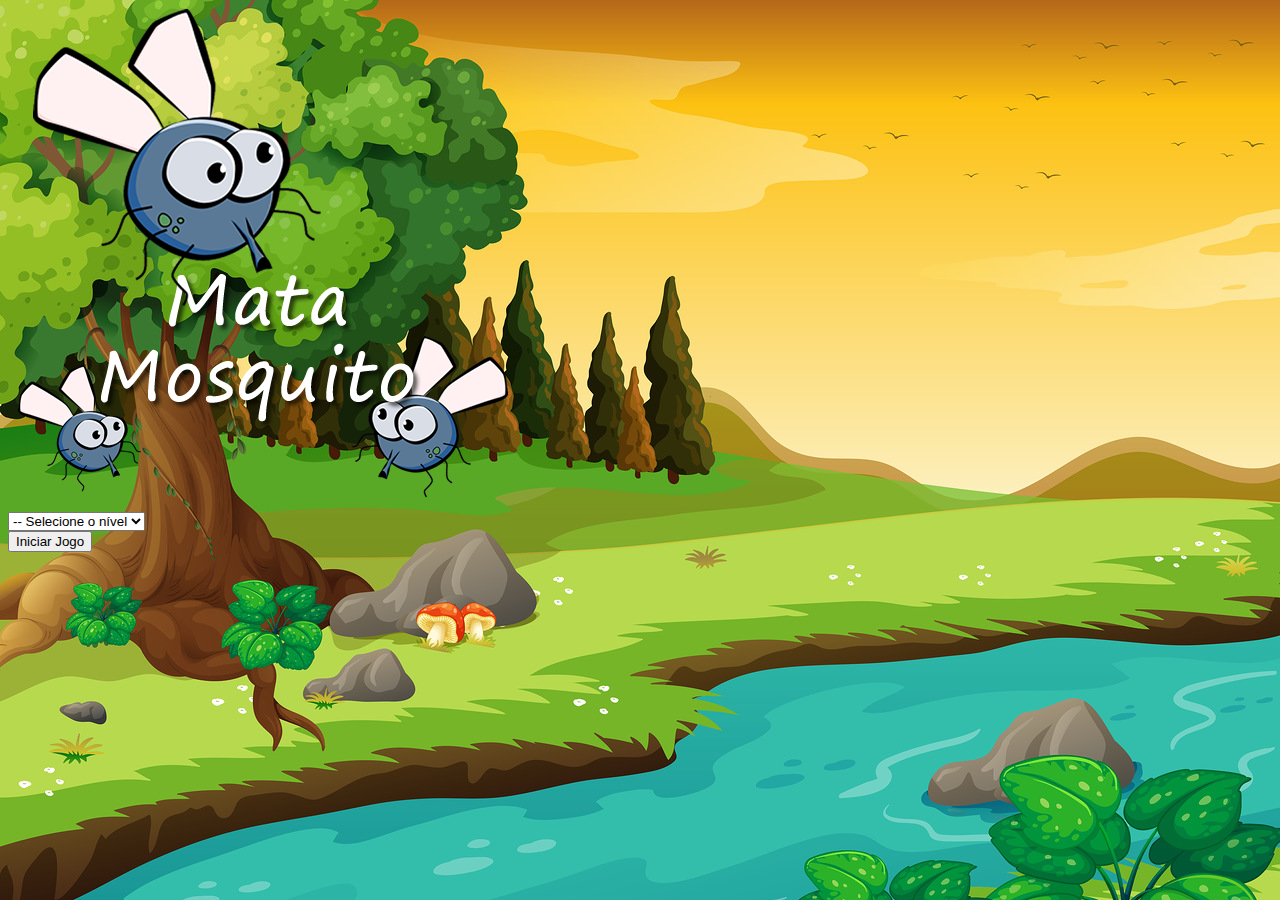
<file: index.html>
<!DOCTYPE html>
<html>
    <head>
        <link rel="stylesheet" href="https://cdn.jsdelivr.net/npm/bootstrap@4.6.0/dist/css/bootstrap.min.css" integrity="sha384-B0vP5xmATw1+K9KRQjQERJvTumQW0nPEzvF6L/Z6nronJ3oUOFUFpCjEUQouq2+l" crossorigin="anonymous">

        <script src="jogo.js"></script>
        <link rel="stylesheet" href="estilo.css">

        <script>
            function iniciarJogo() {
                var nivel = document.getElementById('nivel').value

                if(nivel === '' ) alert('Selecione um nível')
                else window.location.href = 'app.html?' + nivel
            }
        </script>
    </head>
    <body style="background-image: url('imagens/bg.jpg'); background-size: cover;">
        <div class="container">
            <div class="row">
                <div class="col">
                    <div class="d-flex justify-content-center">
                        <img src="imagens/game.png">
                    </div>
                </div>
            </div>

            <div class="row">
                <div class="col">
                    <div class="d-flex justify-content-center">
                        <div class="mb-2">
                            <select class="form-control" id="nivel">
                                <option value=""> -- Selecione o nível</option>
                                <option value="normal"> -- Normal</option>
                                <option value="dificil"> -- Difícil</option>
                            </select>
                        </div>
                    </div>
                </div>
            </div>

            <div class="row">
                <div class="col">
                    <div class="d-flex justify-content-center">
                        <button class="btn btn-dark btn-lg" onclick="iniciarJogo()">Iniciar Jogo</button>
                    </div>
                </div>
            </div>
        </div>
    </body>
</html>
</file>
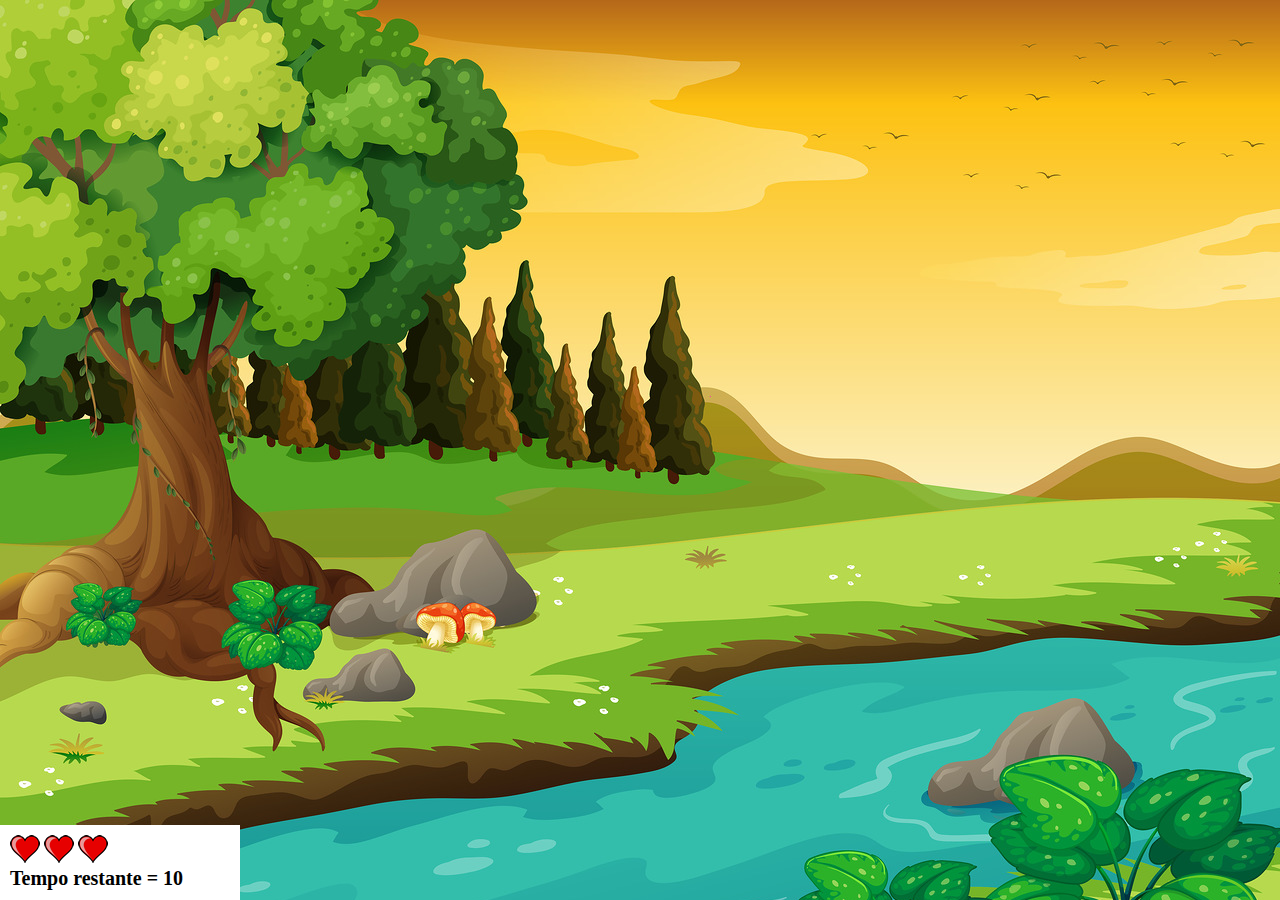
<file: app.html>
<!DOCTYPE html>
<html>
    <head>
        <link rel="stylesheet" href="https://cdn.jsdelivr.net/npm/bootstrap@4.6.0/dist/css/bootstrap.min.css" integrity="sha384-B0vP5xmATw1+K9KRQjQERJvTumQW0nPEzvF6L/Z6nronJ3oUOFUFpCjEUQouq2+l" crossorigin="anonymous">

        <script src="jogo.js"></script>
        <link rel="stylesheet" href="estilo.css">
    </head>
    <body style="background-image: url('imagens/bg.jpg'); background-size: cover;" onresize="ajusteImage()">
        <div class="painel">
            <div class="vidas">
                <img id="v1" src="imagens/coracao_cheio.png">
                <img id="v2" src="imagens/coracao_cheio.png">
                <img id="v3" src="imagens/coracao_cheio.png">
            </div>
            <div class="time">
                Tempo restante = <span id="cronometro">10</span>
            </div>
        </div>

        <script>
            setInterval( function(){ positionRandom() }, window.location.search.replace('?', '') == 'normal'? 2300: 1500 )
        </script>
    </body>
</html>
</file>
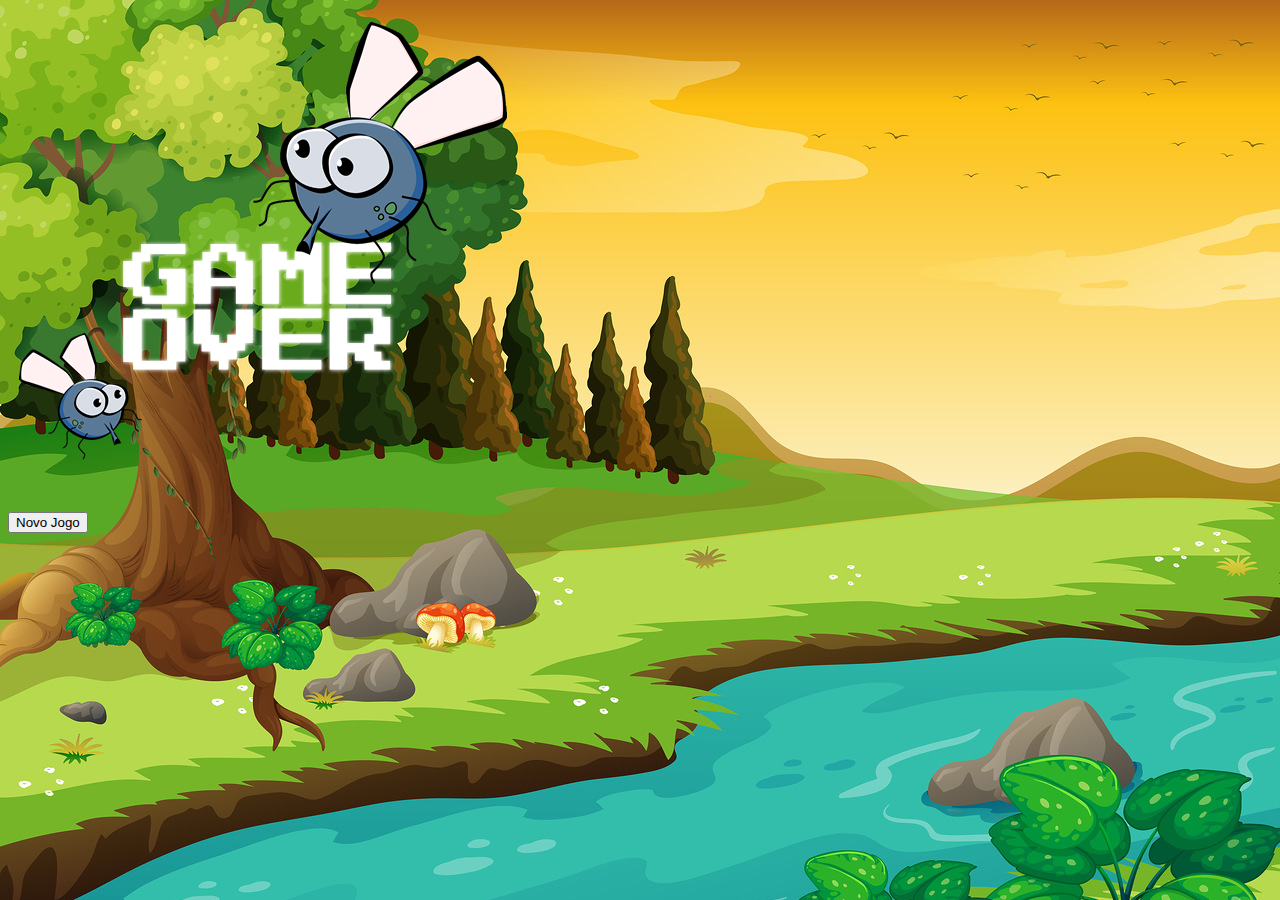
<file: fim_de_jogo.html>
<!DOCTYPE html>
<html>
    <head>
        <link rel="stylesheet" href="https://cdn.jsdelivr.net/npm/bootstrap@4.6.0/dist/css/bootstrap.min.css" integrity="sha384-B0vP5xmATw1+K9KRQjQERJvTumQW0nPEzvF6L/Z6nronJ3oUOFUFpCjEUQouq2+l" crossorigin="anonymous">

        <script src="jogo.js"></script>
        <link rel="stylesheet" href="estilo.css">
    </head>
    <body style="background-image: url('imagens/bg.jpg'); background-size: cover;">
        <div class="container">
            <div class="row">
                <div class="col">
                    <div class="d-flex justify-content-center">
                        <img src="imagens/game_over.png">
                    </div>
                </div>
            </div>

            <div class="row">
                <div class="col">
                    <div class="d-flex justify-content-center">
                        <button class="btn btn-danger btn-lg" onclick="window.location.href = 'index.html'">Novo Jogo</button>
                    </div>
                </div>
            </div>
        </div>
    </body>
</html>
</file>
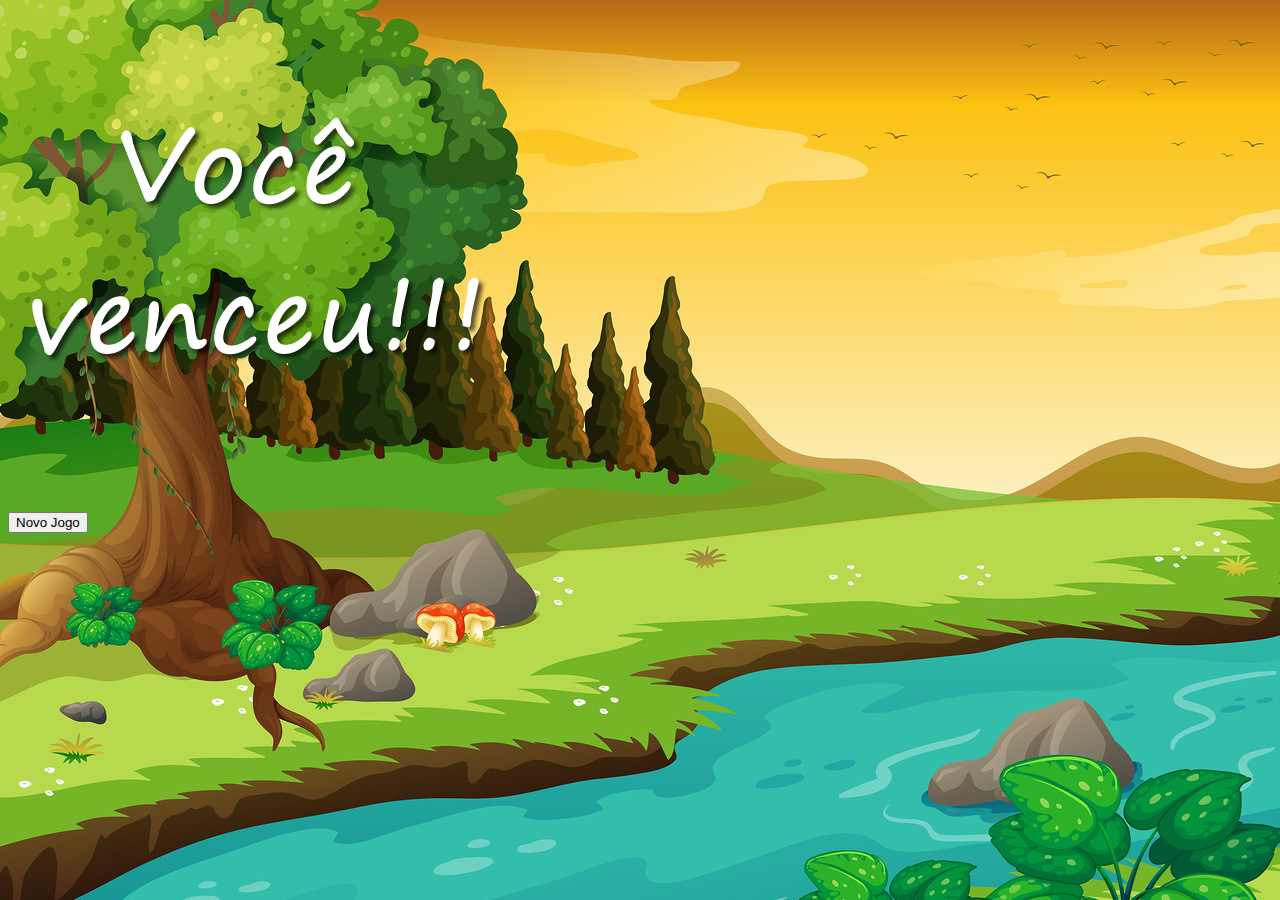
<file: vitoria.html>
<!DOCTYPE html>
<html>
    <head>
        <link rel="stylesheet" href="https://cdn.jsdelivr.net/npm/bootstrap@4.6.0/dist/css/bootstrap.min.css" integrity="sha384-B0vP5xmATw1+K9KRQjQERJvTumQW0nPEzvF6L/Z6nronJ3oUOFUFpCjEUQouq2+l" crossorigin="anonymous">

        <script src="jogo.js"></script>
        <link rel="stylesheet" href="estilo.css">
    </head>
    <body style="background-image: url('imagens/bg.jpg'); background-size: cover;">
        <div class="container">
            <div class="row">
                <div class="col">
                    <div class="d-flex justify-content-center">
                        <img src="imagens/vitoria.png">
                    </div>
                </div>
            </div>

            <div class="row">
                <div class="col">
                    <div class="d-flex justify-content-center">
                        <button class="btn btn-dark btn-lg" onclick="window.location.href = 'index.html'">Novo Jogo</button>
                    </div>
                </div>
            </div>
        </div>
    </body>
</html>
</file>
<file: estilo.css>
html {
    cursor: url('imagens/mata_mosca.png') 30 30, auto;
}

.mosquito1 {
    width: 50px;
    height: 50px;
}

.mosquito2 {
    width: 70px;
    height: 70px;
}

.mosquito3 {
    width: 90px;
    height: 90px;
}

.painel {
    width: 220px;
    padding: 10px;
    position: absolute;
    bottom: 0px;
    left: 0px;
    background-color: white;
    float: left;
}

.time {
    float: left;
    font-size: 20px;
    font-weight: bold;
}
</file>
